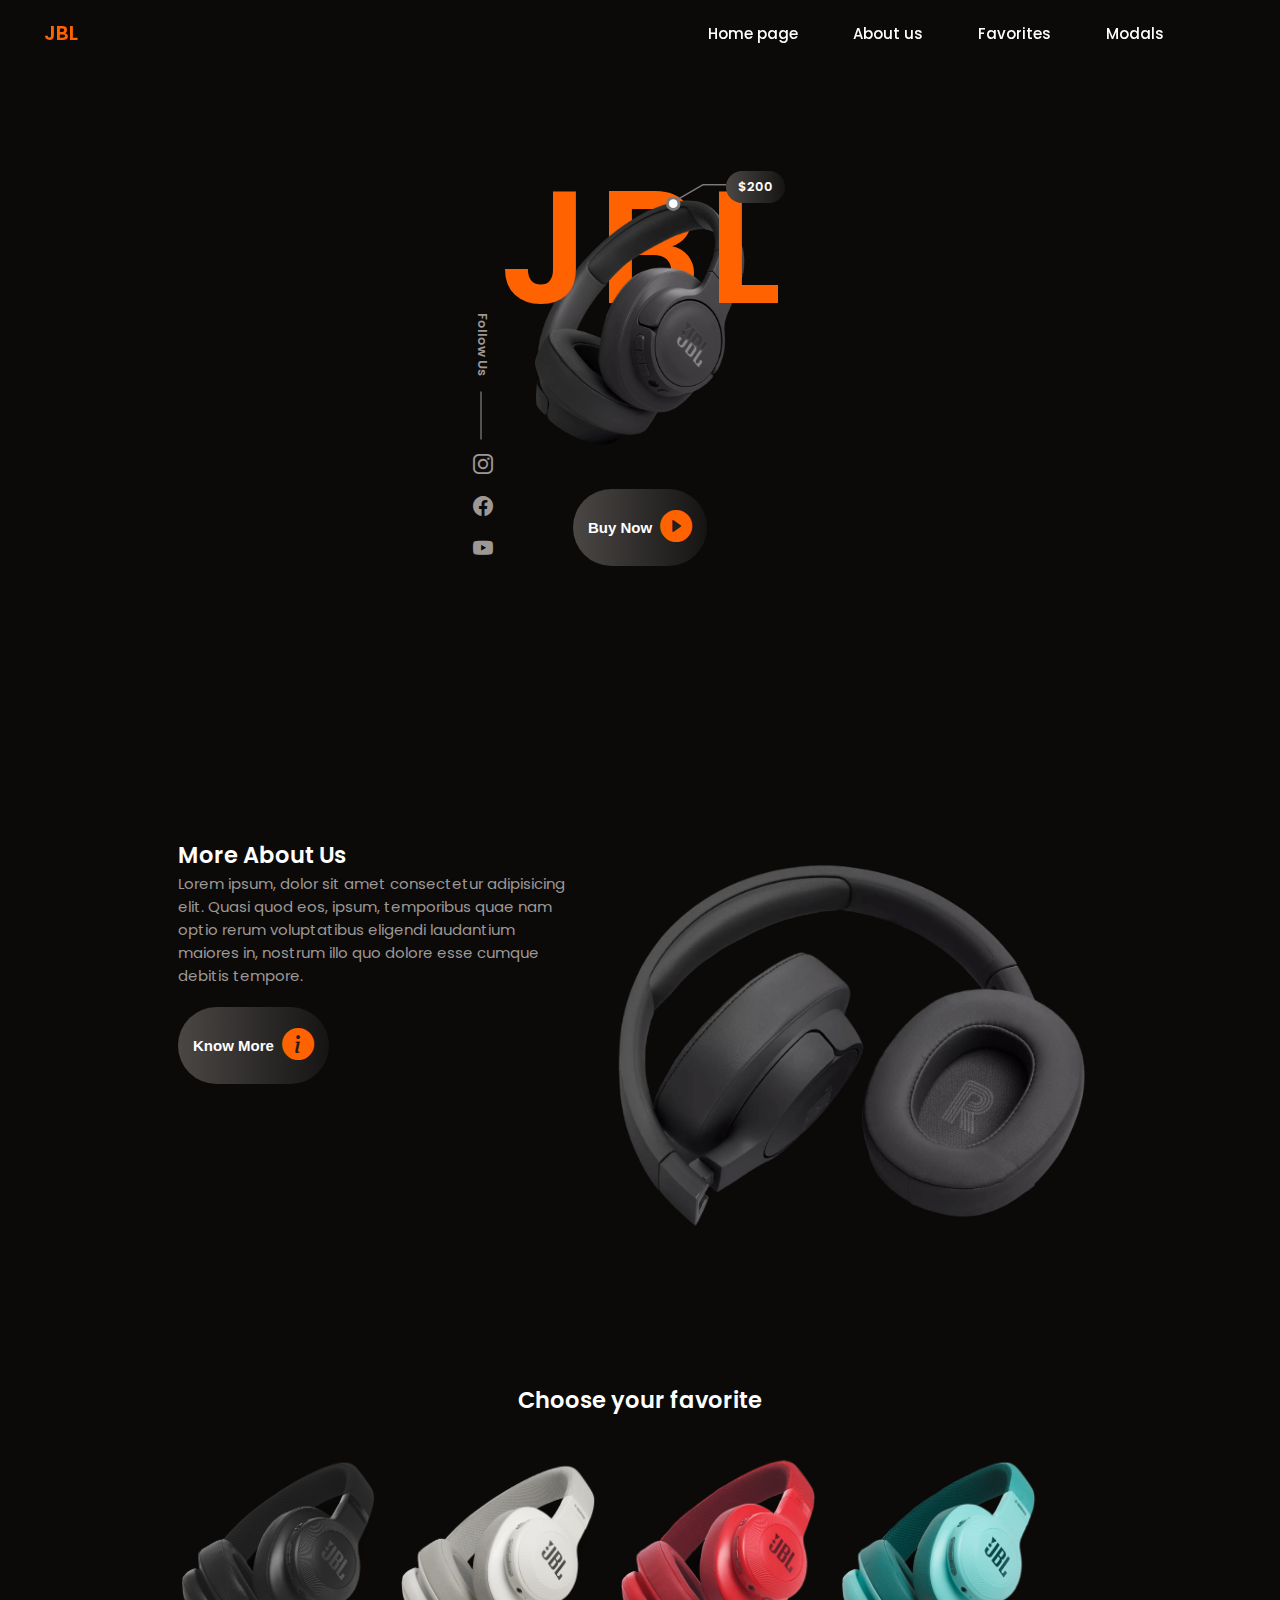
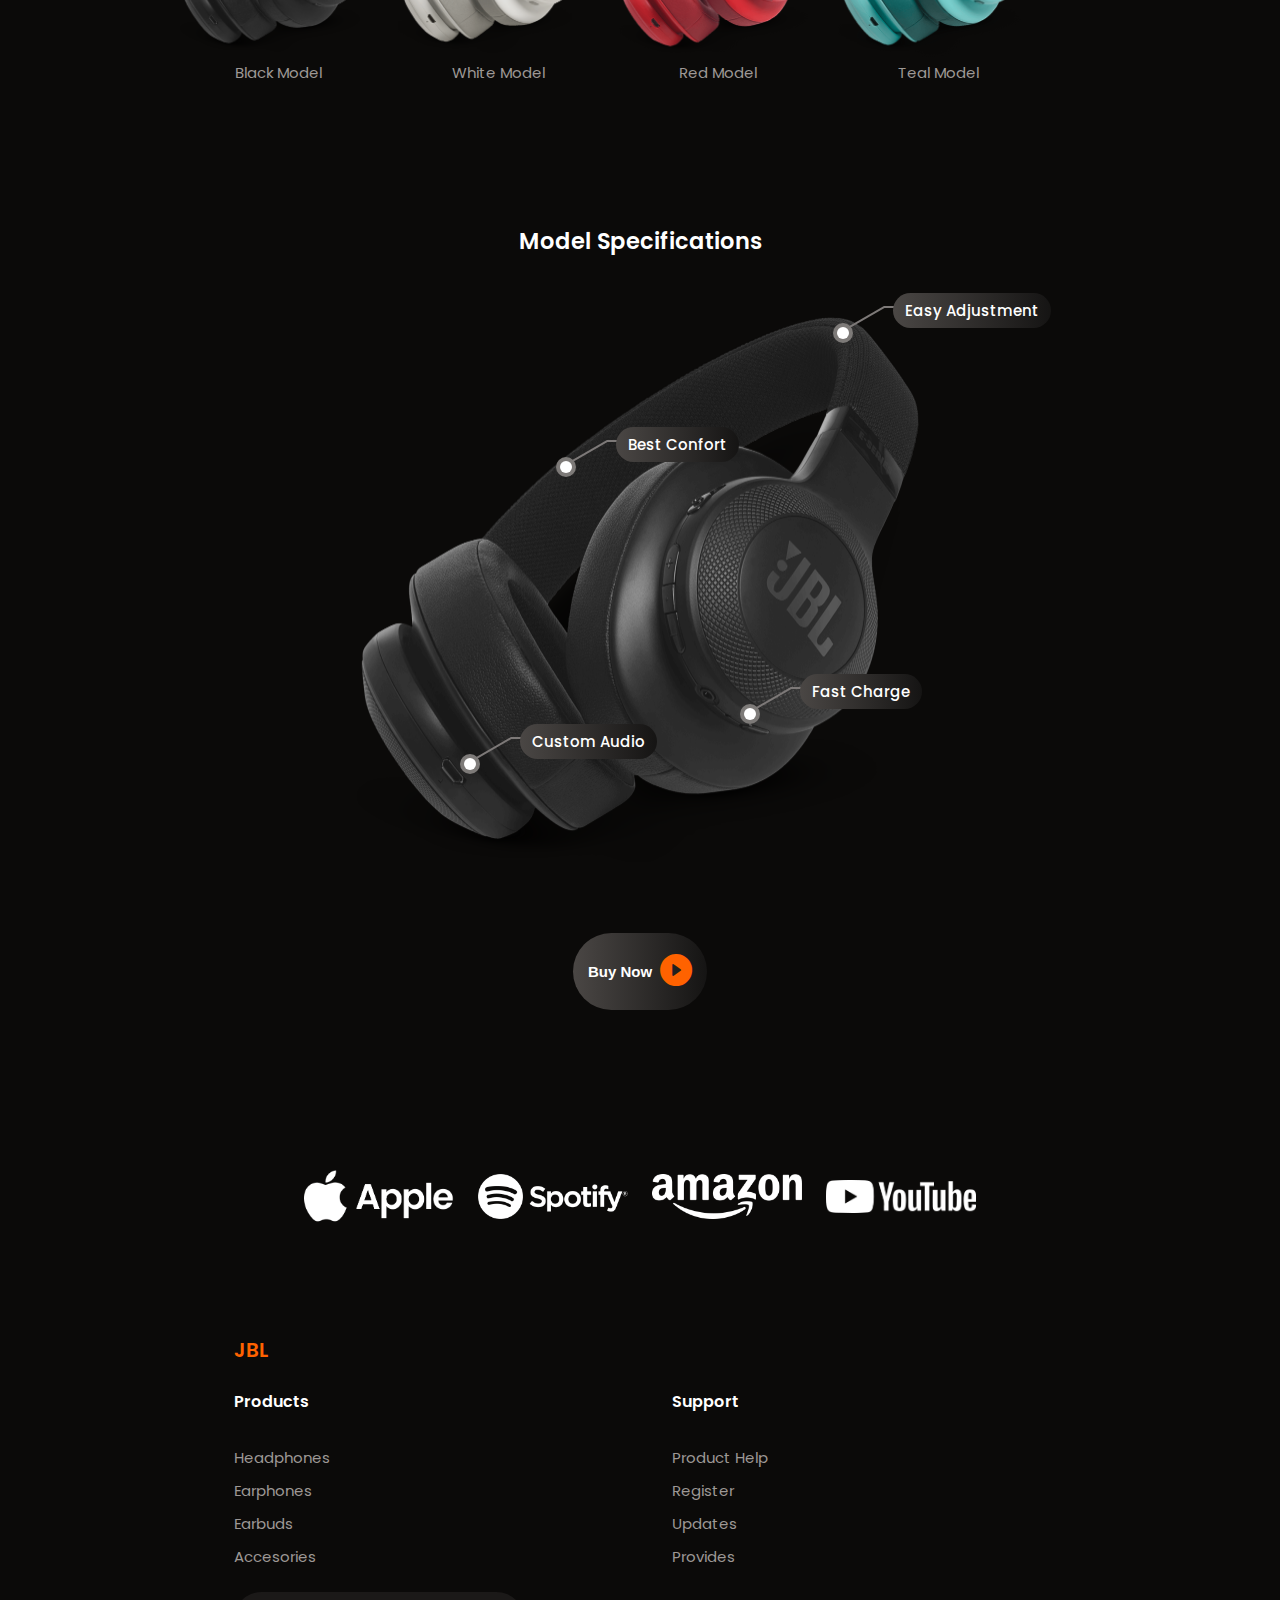
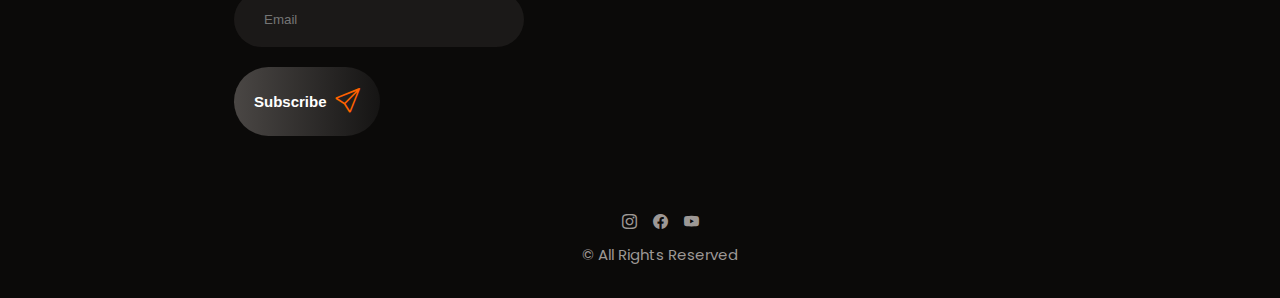
<file: scss_projeler/jbl_clone/index.html>
<!DOCTYPE html>
<html lang="en">
  <head>
    <meta charset="UTF-8" />
    <meta name="viewport" content="width=device-width, initial-scale=1.0" />
    <title>Document</title>
    <!-- * Css Link -->
    <link rel="stylesheet" href="./styles/style.css" />
    <!-- * Bs Icons -->
    <link
      rel="stylesheet"
      href="https://cdn.jsdelivr.net/npm/bootstrap-icons@1.11.3/font/bootstrap-icons.min.css"
    />
  </head>
  <body>
    <!-- * Header -->
    <header class="header">
      <div class="nav container">
        <!-- Logo -->
        <a href="#" class="nav-logo">JBL</a>

        <!-- Nav List -->
        <ul class="nav-list">
          <li><a href="#" class="nav-link"> Home page</a></li>
          <li><a href="#" class="nav-link"> About us</a></li>
          <li><a href="#" class="nav-link"> Favorites</a></li>
          <li><a href="#" class="nav-link"> Modals</a></li>
        </ul>
      </div>
    </header>

    <main>
      <!-- * Home -->

      <section class="home section">
        <div class="home-container container grid">
          <div class="home-content">
            <!-- Image -->
            <img src="./images/home-img.png" class="home-img" alt="" />
            <!-- Title -->
            <h1 class="home-title">
              <span>J</span>
              <span>B</span>
              <span>L</span>
            </h1>
            <!-- Tooltip -->
            <div class="home-tooltip">
              <img src="./images/tooltip-right.svg" alt="" />
              <span class="home-tooltip-text">$200</span>
            </div>
            <!-- Buy Now Button -->
            <div class="button-container">
              <button class="home-button button">
                Buy Now <i class="bi bi-play-circle-fill"></i>
              </button>
            </div>

            <!-- Social -->
            <div class="home-social">
              <!-- Text -->
              <span class="home-social-text">Follow Us</span>
              <div class="home-social-links">
                <a href="#" class="home-social-link">
                  <i class="bi bi-instagram"></i>
                </a>
                <a href="#" class="home-social-link">
                  <i class="bi bi-facebook"></i>
                </a>
                <a href="#" class="home-social-link">
                  <i class="bi bi-youtube"></i>
                </a>
              </div>
            </div>
          </div>
        </div>
      </section>

      <!--  * About  -->
      <section class="section about">
        <div class="about-container container grid">
          <!-- Data -->
          <div class="about-data">
            <div>
              <h2>More About Us</h2>
              <p>
                Lorem ipsum, dolor sit amet consectetur adipisicing elit. Quasi
                quod eos, ipsum, temporibus quae nam optio rerum voluptatibus
                eligendi laudantium maiores in, nostrum illo quo dolore esse
                cumque debitis tempore.
              </p>
            </div>
            <div>
              <button class="button">
                Know More
                <i class="bi bi-info-circle-fill"></i>
              </button>
            </div>
          </div>
          <!-- Image -->
          <img src="./images/about-img.png" alt="" />
        </div>
      </section>

      <!-- * Favorites -->
      <div class="favorites">
        <!-- Title -->
        <h2 class="section-title">Choose your favorite</h2>

        <!-- Container -->
        <div class="favorite-container">
          <!-- Card -->
          <div class="favorite-card">
            <figure>
              <img src="./images/favorite-1.png" alt="fav-1" />
              <span>Black Model</span>
            </figure>
          </div>
          <!-- Card -->
          <div class="favorite-card">
            <figure>
              <img src="./images/favorite-2.png" alt="fav-1" />
              <span>White Model</span>
            </figure>
          </div>
          <!-- Card -->
          <div class="favorite-card">
            <figure>
              <img src="./images/favorite-3.png" alt="fav-1" />
              <span>Red Model</span>
            </figure>
          </div>
          <!-- Card -->
          <div class="favorite-card">
            <figure>
              <img src="./images/favorite-4.png" alt="fav-1" />
              <span>Teal Model</span>
            </figure>
          </div>
        </div>
      </div>

      <!-- * Model -->
      <section class="model section">
        <!-- Title -->
        <h2 class="section-title">Model Specifications</h2>

        <!-- Container -->
        <div class="model-container container grid">
          <!-- Content -->
          <div class="model-content">
            <img
              src="./images/model-img.png"
              class="model-img"
              alt="jbl-image"
            />
            <!-- Tooltip-1 -->
            <div class="model-tooltip model-tooltip-1">
              <img src="./images/tooltip-right.svg" alt="tooltip" />
              <span class="model-tooltip-text">Best Confort</span>
            </div>
            <!-- Tooltip-2 -->
            <div class="model-tooltip model-tooltip-2">
              <img src="./images/tooltip-right.svg" alt="tooltip" />
              <span class="model-tooltip-text">Easy Adjustment</span>
            </div>
            <!-- Tooltip-3 -->
            <div class="model-tooltip model-tooltip-3">
              <img src="./images/tooltip-right.svg" alt="tooltip" />
              <span class="model-tooltip-text">Fast Charge</span>
            </div>
            <!-- Tooltip-4 -->
            <div class="model-tooltip model-tooltip-4">
              <img src="./images/tooltip-right.svg" alt="tooltip" />
              <span class="model-tooltip-text">Custom Audio</span>
            </div>
          </div>
          <div class="button-container">
            <button class="button">
              Buy Now <i class="bi bi-play-circle-fill"></i>
            </button>
          </div>
        </div>
      </section>

      <!-- * Sponsor -->
      <section class="sponsor section">
        <div class="container grid sponsor-container">
          <img src="./images/sponsor-1.png" alt="sponsor-img" />
          <img src="./images/sponsor-2.png" alt="sponsor-img" />
          <img src="./images/sponsor-3.png" alt="sponsor-img" />
          <img src="./images/sponsor-4.png" alt="sponsor-img" />
        </div>
      </section>

      <!-- * Footer -->
      <footer class="footer">
        <div class="footer-container container grid">
          <a href="#" class="footer-logo">JBL</a>

          <!-- Top -->
          <div class="footer-data-grid grid">
            <!-- Products -->
            <div>
              <h3 class="footer-title">Products</h3>
              <ul class="footer-links">
                <li><a href="#" class="footer-link"> Headphones</a></li>
                <li><a href="#" class="footer-link">Earphones</a></li>
                <li><a href="#" class="footer-link">Earbuds</a></li>
                <li><a href="#" class="footer-link">Accesories</a></li>
              </ul>
            </div>
            <!-- Support -->
            <div>
              <h3 class="footer-title">Support</h3>

              <ul class="footer-links">
                <li><a href="#" class="footer-link"> Product Help</a></li>
                <li><a href="#" class="footer-link">Register</a></li>
                <li><a href="#" class="footer-link">Updates</a></li>
                <li><a href="#" class="footer-link">Provides</a></li>
              </ul>
            </div>
            <!-- Form -->
            <div class="footer-form">
              <input type="email" placeholder="Email" />
              <div>
                <button class="button">
                  Subscribe <i class="bi bi-send"></i>
                </button>
              </div>
            </div>
          </div>
          <!-- Bottom -->
          <div class="footer-social">
            <div>
              <a href="#" class="footer-social-link">
                <i class="bi bi-instagram"></i>
              </a>
              <a href="#" class="footer-social-link">
                <i class="bi bi-facebook"></i>
              </a>
              <a href="#" class="footer-social-link">
                <i class="bi bi-youtube"></i>
              </a>
            </div>
            <p class="footer-copyright">© All Rights Reserved</p>
          </div>
        </div>
      </footer>
    </main>
  </body>
</html>
</file>
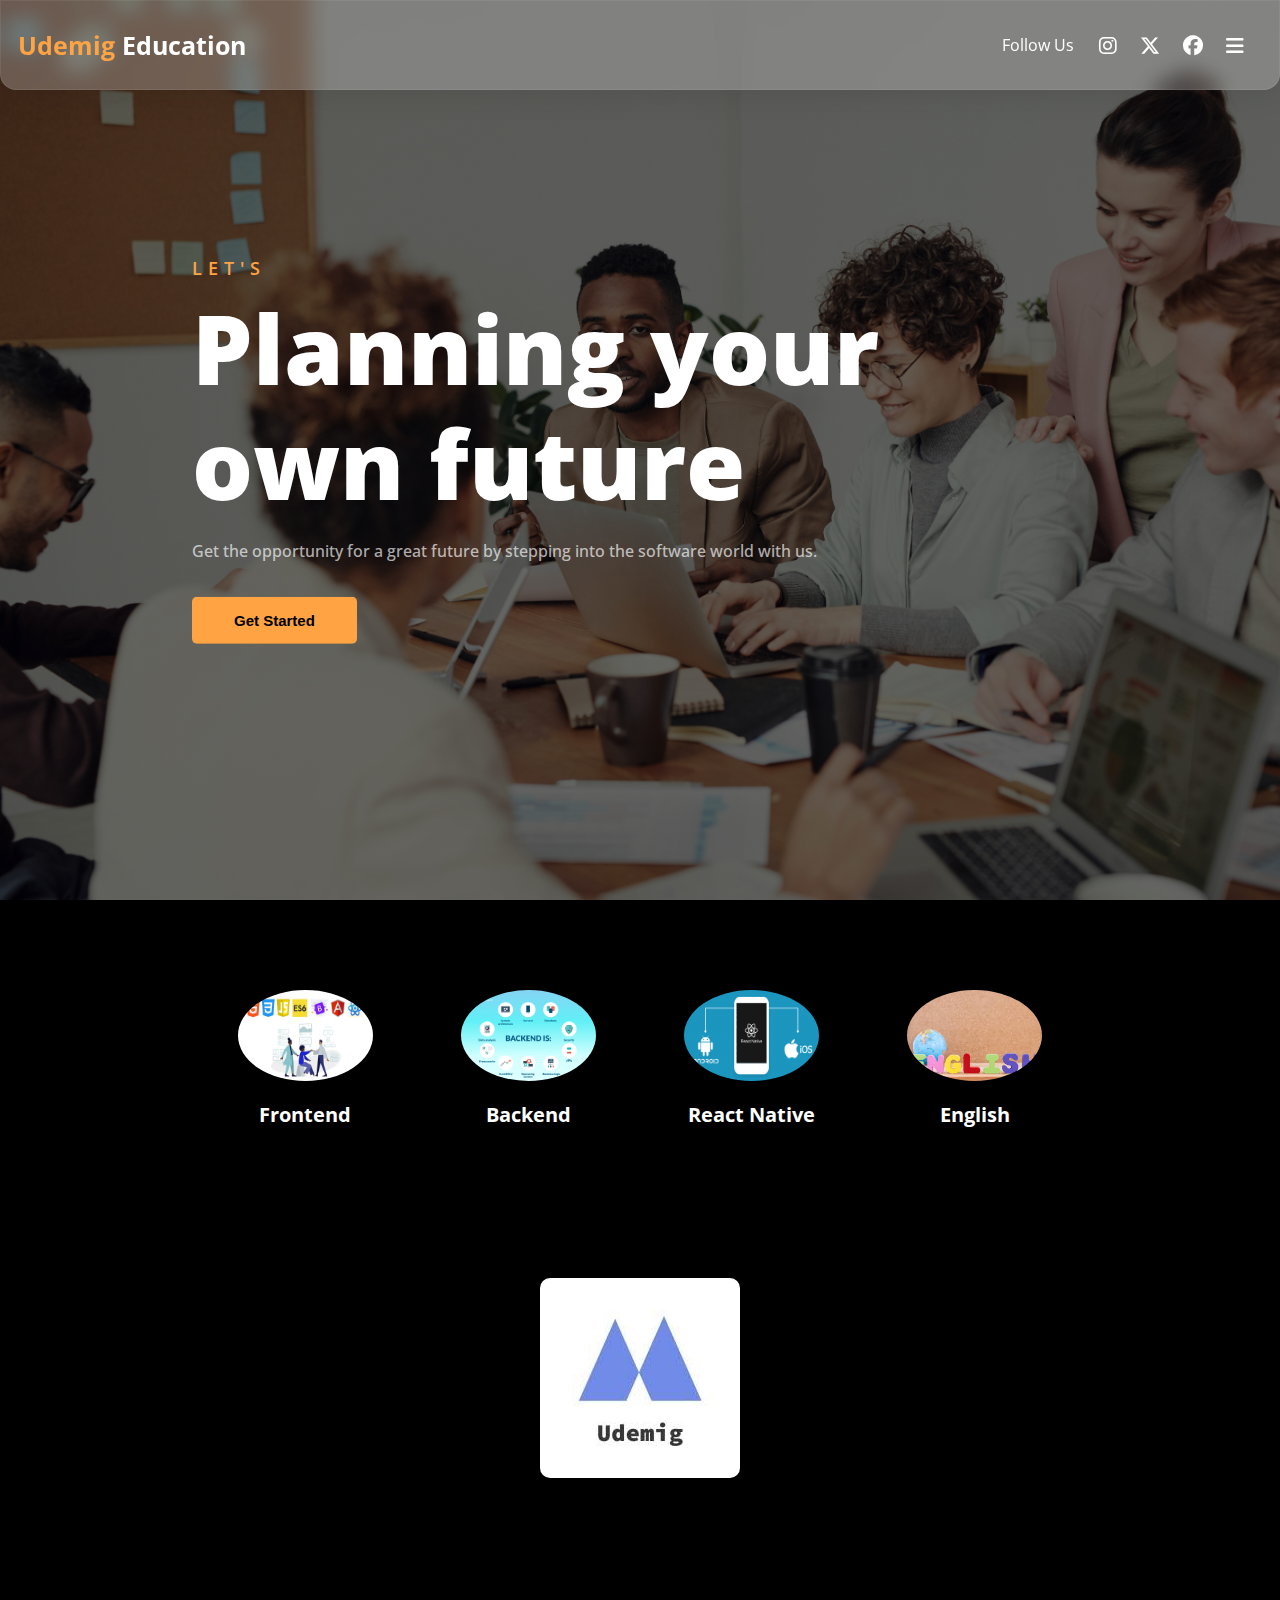
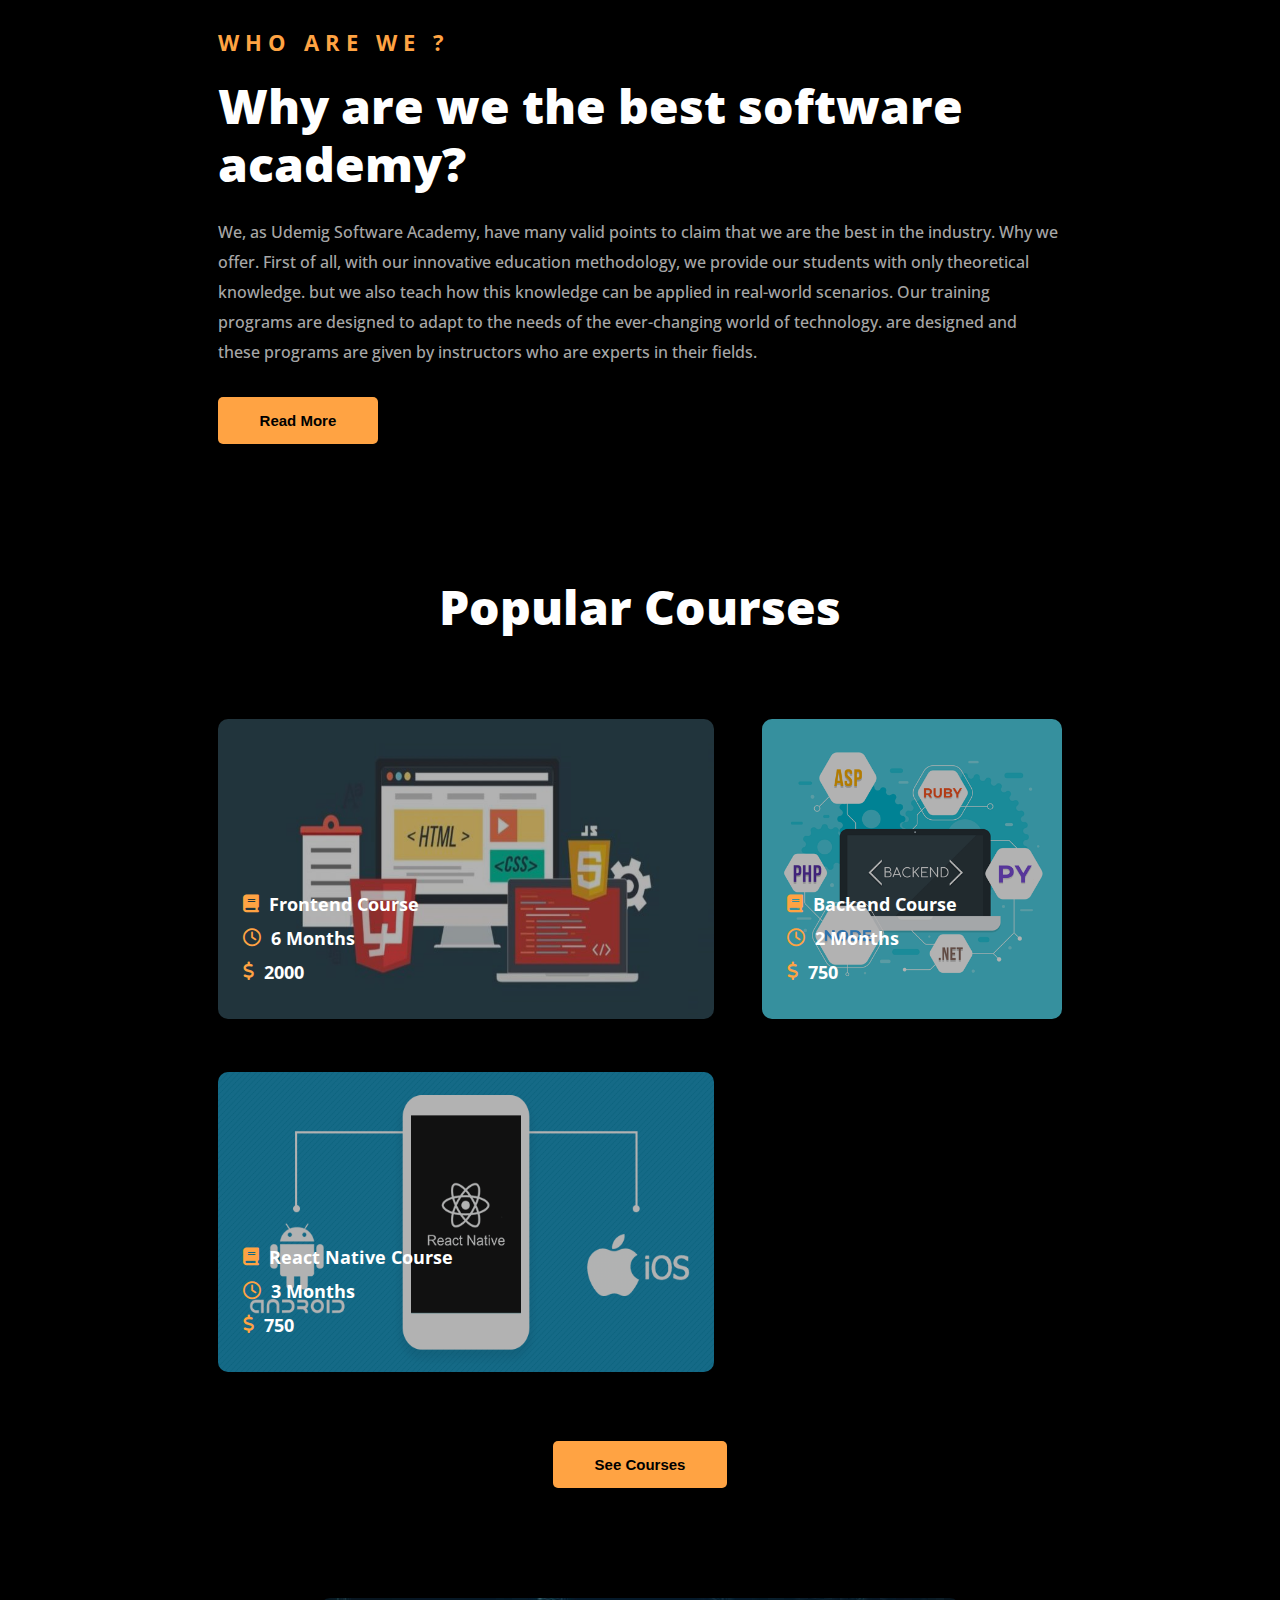
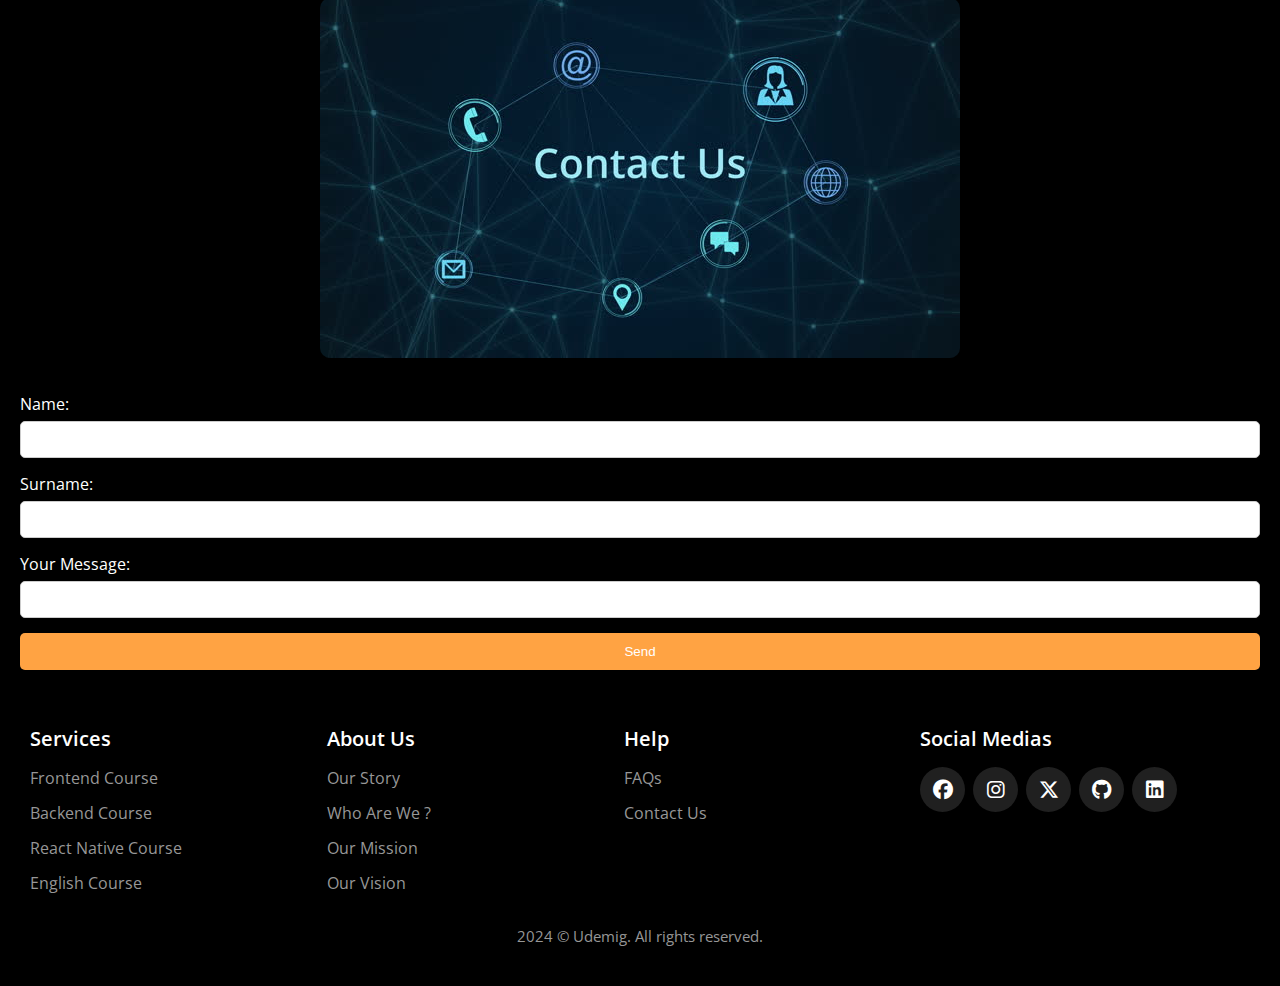
<file: scss_projeler/udemig_educations/index.html>
<!DOCTYPE html>
<html lang="en">
  <head>
    <meta charset="UTF-8" />
    <meta name="viewport" content="width=device-width, initial-scale=1.0" />
    <title>Document</title>
    <!-- * Css Link -->
    <link rel="stylesheet" href="./styles/style.css" />
    <!-- * Font Awesome Link -->
    <link
      rel="stylesheet"
      href="https://cdnjs.cloudflare.com/ajax/libs/font-awesome/6.7.2/css/all.min.css"
      integrity="sha512-Evv84Mr4kqVGRNSgIGL/F/aIDqQb7xQ2vcrdIwxfjThSH8CSR7PBEakCr51Ck+w+/U6swU2Im1vVX0SVk9ABhg=="
      crossorigin="anonymous"
      referrerpolicy="no-referrer"
    />
  </head>
  <body>
    <!-- * Header -->
    <header>
      <!-- Logo -->
      <a href="#" class="logo">
        <span>Udemig</span>
        Education
      </a>
      <!-- Navbar -->
      <nav>
        <ul class="navbar">
          <li><a href="#">Home</a></li>
          <li><a href="#">Information</a></li>
          <li><a href="#">About Us</a></li>
          <li><a href="#">Courses</a></li>
          <li><a href="#">Contact</a></li>
        </ul>
      </nav>
      <!-- Right Area -->
      <div class="header-right">
        <a href="#">Follow Us</a>
        <a href="#"><i class="fa-brands fa-instagram"></i></a>
        <a href="#"><i class="fa-brands fa-x-twitter"></i></a>
        <a href="#"><i class="fa-brands fa-facebook"></i></a>
        <a id="menu-btn"><i class="fa-solid fa-bars"></i></a>
      </div>
    </header>

    <!-- * Home  -->
    <section id="home">
      <div class="home-text">
        <h5>Let's</h5>
        <h1>Planning your own future</h1>
        <p>
          Get the opportunity for a great future by stepping into the software
          world with us.
        </p>
        <button class="btn">Get Started</button>
      </div>
    </section>

    <!-- * Educations -->
    <section id="educations">
      <!-- Content -->
      <div class="educations-content">
        <!-- Card -->
        <div class="education-card">
          <div class="education-card-image">
            <img src="./images/frontend-img.png" alt="cart-image" />
          </div>
          <h4>Frontend</h4>
        </div>
        <!-- Card -->
        <div class="education-card">
          <div class="education-card-image">
            <img src="./images/backend-course.png" alt="cart-image" />
          </div>
          <h4>Backend</h4>
        </div>
        <!-- Card -->
        <div class="education-card">
          <div class="education-card-image">
            <img src="./images/native-img.png" alt="cart-image" />
          </div>
          <h4>React Native</h4>
        </div>
        <!-- Card -->
        <div class="education-card">
          <!-- Image -->
          <div class="education-card-image">
            <img src="./images/english-img.jpeg" alt="cart-image" />
          </div>
          <!-- Text -->
          <h4>English</h4>
        </div>
      </div>
    </section>

    <!-- * About Us -->
    <section id="about-us">
      <!-- Image -->
      <div class="about-us-image">
        <img src="./images/udemig-logo.jpeg" alt="logo" />
      </div>

      <!-- Text -->
      <div class="about-us-text">
        <h5>Who are we ?</h5>
        <h2>Why are we the best software academy?</h2>
        <p>
          We, as Udemig Software Academy, have many valid points to claim that
          we are the best in the industry. Why we offer. First of all, with our
          innovative education methodology, we provide our students with only
          theoretical knowledge. but we also teach how this knowledge can be
          applied in real-world scenarios. Our training programs are designed to
          adapt to the needs of the ever-changing world of technology. are
          designed and these programs are given by instructors who are experts
          in their fields.
        </p>
        <button class="btn">Read More</button>
      </div>
    </section>

    <!-- * Top Educations -->
    <section id="top-educations">
      <!-- Title -->

      <h2 class="center-text">Popular Courses</h2>

      <!-- * Content -->
      <div class="top-educations-content">
        <!-- Box -->
        <div class="box">
          <img src="./images/frontend-course-img.jpeg" alt="box-image" />
          <div class="box-bottom">
            <h3><i class="fa-solid fa-book"></i> Frontend Course</h3>
            <h3><i class="fa-regular fa-clock"></i> 6 Months</h3>
            <h3><i class="fa-solid fa-dollar-sign"></i>2000</h3>
          </div>
        </div>
        <!-- Box -->
        <div class="box">
          <img src="./images/backend-img.png" alt="box-image" />
          <div class="box-bottom">
            <h3><i class="fa-solid fa-book"></i> Backend Course</h3>
            <h3><i class="fa-regular fa-clock"></i> 2 Months</h3>
            <h3><i class="fa-solid fa-dollar-sign"></i>750</h3>
          </div>
        </div>
        <!-- Box -->
        <div class="box">
          <img src="./images/native-img.png" alt="box-image" />
          <div class="box-bottom">
            <h3><i class="fa-solid fa-book"></i> React Native Course</h3>
            <h3><i class="fa-regular fa-clock"></i> 3 Months</h3>
            <h3><i class="fa-solid fa-dollar-sign"></i>750</h3>
          </div>
        </div>
      </div>

      <div class="btn-wrapper">
        <button class="btn">See Courses</button>
      </div>
    </section>

    <!-- * Contact Us -->

    <section id="contact-us">
      <!-- Image -->
      <div class="contact-us-image">
        <img src="./images/contact-us.jpeg" alt="contact-us-image" />
      </div>

      <!-- Form -->
      <form class="contact-us-form">
        <label for="name">Name:</label>
        <input type="text" id="name" />
        <label for="surname">Surname:</label>
        <input type="text" id="surname" />
        <label for="message">Your Message:</label>
        <input type="text" id="message" />

        <button>Send</button>
      </form>
    </section>

    <!-- * Footer -->
    <footer>
      <!-- Footer Content -->
      <div class="footer-content">
        <!-- Box -->
        <div class="footer-box">
          <h3>Services</h3>
          <a href="#"> Frontend Course</a>
          <a href="#"> Backend Course</a>
          <a href="#"> React Native Course</a>
          <a href="#"> English Course</a>
        </div>
        <!-- Box -->
        <div class="footer-box">
          <h3>About Us</h3>
          <a href="#"> Our Story</a>
          <a href="#"> Who Are We ?</a>
          <a href="#"> Our Mission</a>
          <a href="#"> Our Vision</a>
        </div>
        <!-- Box -->
        <div class="footer-box">
          <h3>Help</h3>
          <a href="#"> FAQs</a>
          <a href="#"> Contact Us</a>
        </div>
        <!-- Box -->
        <div class="footer-box">
          <h3>Social Medias</h3>
          <!-- Social  -->
          <div class="social">
            <a href="#"><i class="fa-brands fa-facebook"></i></a>
            <a href="#"><i class="fa-brands fa-instagram"></i></a>
            <a href="#"><i class="fa-brands fa-x-twitter"></i></a>
            <a href="#"><i class="fa-brands fa-github"></i></a>
            <a href="#"><i class="fa-brands fa-linkedin"></i></a>
          </div>
        </div>
      </div>
      <!-- Copyright -->
      <div class="copyright">
        <p>2024 &copy; Udemig. All rights reserved.</p>
      </div>
    </footer>

    <!-- * Js Bağlantı -->
    <script src="./js/main.js"></script>
  </body>
</html>
</file>
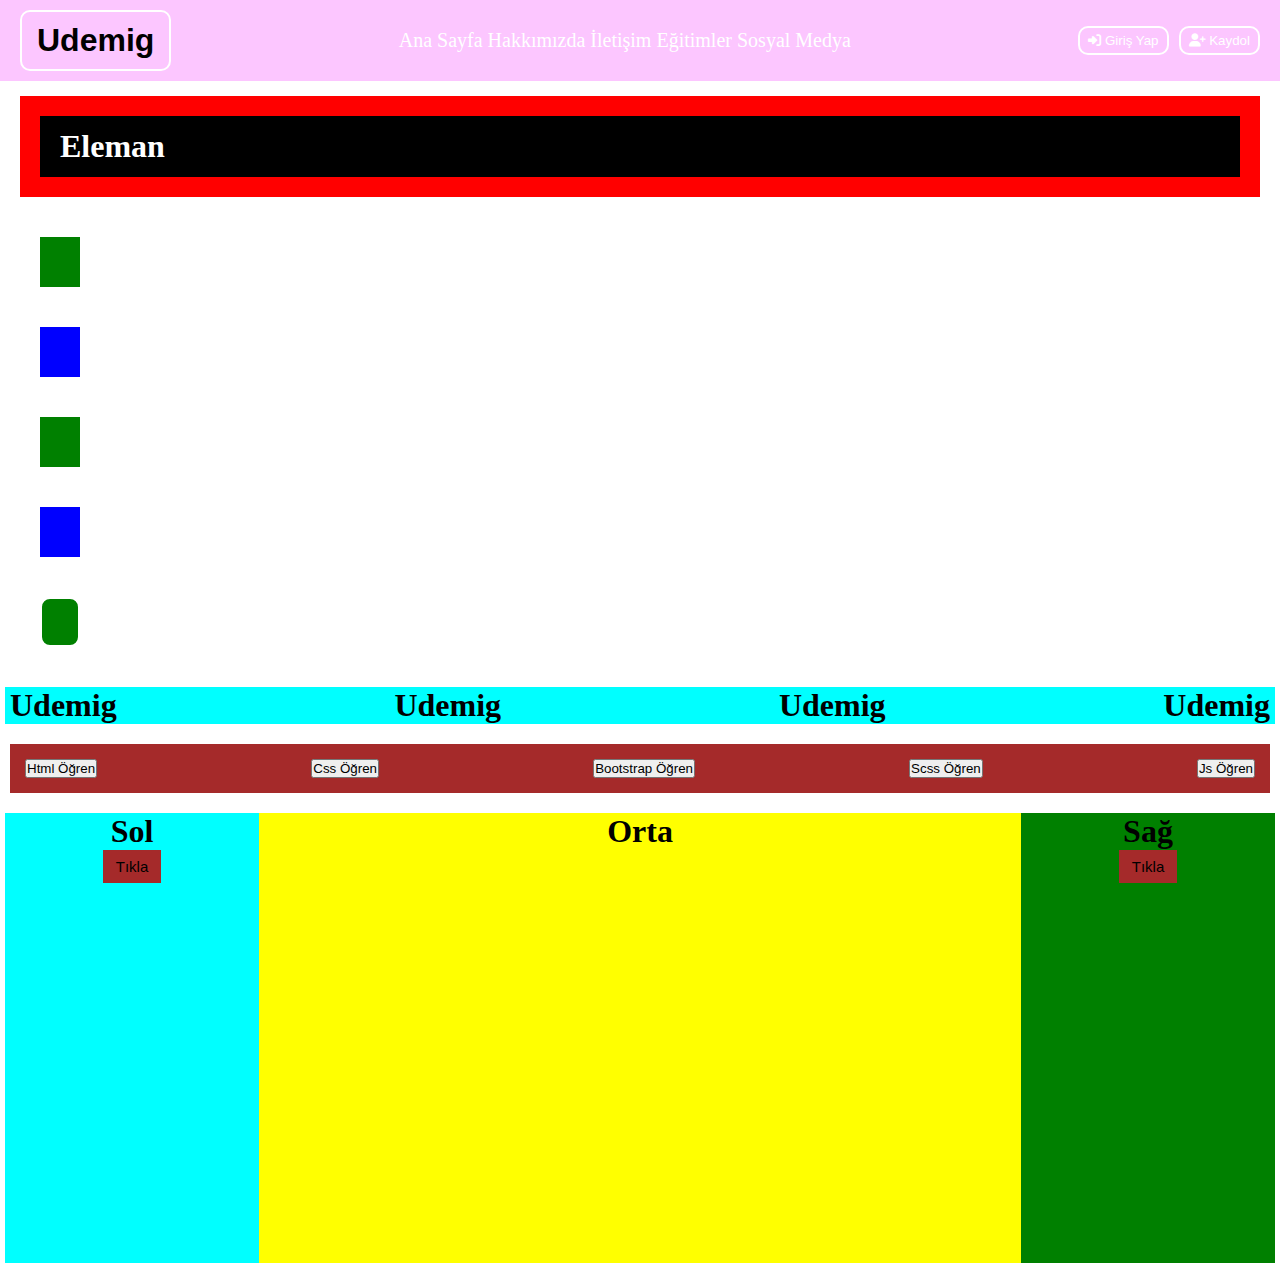
<file: scss_temeller/scss/index.html>
<!DOCTYPE html>
<html lang="en">
  <head>
    <meta charset="UTF-8" />
    <meta name="viewport" content="width=device-width, initial-scale=1.0" />
    <title>Scss</title>
    <!-- * Css Link -->
    <link rel="stylesheet" href="./style/style.css" />
    <!-- * Font Awesome Link -->
    <link
      rel="stylesheet"
      href="https://cdnjs.cloudflare.com/ajax/libs/font-awesome/6.7.2/css/all.min.css"
      integrity="sha512-Evv84Mr4kqVGRNSgIGL/F/aIDqQb7xQ2vcrdIwxfjThSH8CSR7PBEakCr51Ck+w+/U6swU2Im1vVX0SVk9ABhg=="
      crossorigin="anonymous"
      referrerpolicy="no-referrer"
    />
  </head>
  <body>
    <!-- * Scss css'in sahip olduğu tüm özellikler üzerine css'in sahip olmadığı özellikleri kullanmamızı sağlayan bir bir stillendirme dilidir.


    Tarayıcıların scss okuma kapasitesi yoktur.Bundan dolayı `Live Sass Complier` adlı bir vscode eklentisi indirip scss dosyalarında yazmış olduğumuz kodları css çevirtiriz.Bu sayede scss ile daha kolay stillendirme yaparız
     

    
    * Scss'in Faydaları:

    1-) Variables

    2-) Nesting Yazım

    3-) Extend Yapısı

    4-) Modüler Scss Dosyaları

    5-) Mixins


    -->

    <!-- * Scss Nesting Example -->

    <header>
      <!-- Logo -->
      <div class="logo">
        <h1>Udemig</h1>
      </div>

      <!-- Nav -->
      <nav>
        <ul>
          <li>
            <a href="#">Ana Sayfa</a>
          </li>
          <li>
            <a href="#">Hakkımızda</a>
          </li>
          <li>
            <a href="#">İletişim</a>
          </li>
          <li>
            <a href="#">Eğitimler</a>
          </li>
          <li>
            <a href="#">Sosyal Medya</a>
          </li>
        </ul>
      </nav>

      <!-- Buttons -->
      <div class="buttons">
        <button>
          <i class="fa-solid fa-right-to-bracket"></i> <span>Giriş Yap</span>
        </button>
        <button>
          <i class="fa-solid fa-user-plus"></i> <span> Kaydol </span>
        </button>
      </div>
    </header>

    <div class="boxs">
      <div class="boxs-">
        <div class="boxs-container-eleman">
          <h1>Eleman</h1>
        </div>
      </div>
    </div>

    <!-- * Scss Variables Example -->
    <div class="box bx-1"></div>
    <div class="box bx-2"></div>
    <div class="box bx-1"></div>
    <div class="box bx-2"></div>
    <div class="box bx-3"></div>

    <!-- * Scss Extend Example -->

    <div class="heading-container">
      <h1>Udemig</h1>
      <h1>Udemig</h1>
      <h1>Udemig</h1>
      <h1>Udemig</h1>
    </div>
    <div class="buttons-container">
      <button>Html Öğren</button>
      <button>Css Öğren</button>
      <button>Bootstrap Öğren</button>
      <button>Scss Öğren</button>
      <button>Js Öğren</button>
    </div>

    <!-- * Scss Modules Example -->

    <div class="main">
      <div class="left">
        <h1>Sol</h1>
        <button class="example-btn">Tıkla</button>
      </div>
      <div class="center">
        <h1>Orta</h1>
      </div>
      <div class="right">
        <h1>Sağ</h1>
        <button class="example-btn">Tıkla</button>
      </div>
    </div>
  </body>
</html>
</file>
<file: scss_projeler/jbl_clone/styles/style.css>
@import url("https://fonts.googleapis.com/css2?family=Poppins:ital,wght@0,100;0,200;0,300;0,400;0,500;0,600;0,700;0,800;0,900;1,100;1,200;1,300;1,400;1,500;1,600;1,700;1,800;1,900&display=swap");
* {
  margin: 0;
  padding: 0;
  box-sizing: border-box;
  list-style: none;
  text-decoration: none;
  border: none;
  outline: none;
}

/* z-index */
@media (max-width: 850px) {
  .nav-list li {
    display: none;
  }
}
@media (min-width: 768px) {
  .home-img {
    width: 320px;
  }
  .home-title {
    font-size: 256px;
    top: -64px;
  }
  .home-social {
    top: 0;
    bottom: 0;
    align-content: center;
    left: -220px;
  }
  .home-social-links {
    margin-left: 2px;
  }
  .favorites .favorite-container {
    display: flex;
    align-items: center;
    gap: 20px;
  }
}
@media (min-width: 1150px) {
  .home-img {
    width: 500px;
  }
  .home-title {
    font-size: 25rem;
    top: -8px;
    -moz-column-gap: 16px;
         column-gap: 16px;
  }
  .home-tooltip img {
    width: initial;
  }
  .home-tooltip-text {
    transform: translate(82px, -52px);
    font-size: 0.938rem;
  }
  .home-social-links {
    row-gap: 16px;
  }
  .home-social-link {
    font-size: 24px;
  }
  .about-container {
    grid-template-columns: 400px 500px;
  }
  .about img {
    width: 500px !important;
  }
  .about-data {
    text-align: initial !important;
  }
  .model-img {
    width: 600px !important;
  }
  .model .model-tooltip-text {
    font-size: 0.938rem !important;
  }
  .model .model-tooltip-1 {
    left: 13.5rem !important;
    top: 150px !important;
  }
  .model .model-tooltip-3 {
    left: 400px !important;
    bottom: 150px !important;
  }
  .model .model-tooltip-4 {
    left: 120px !important;
    bottom: 100px !important;
  }
  .sponsor-container {
    grid-template-columns: repeat(4, max-content) !important;
  }
}
header {
  width: 100%;
  position: fixed;
  top: 0;
  z-index: 10;
  background-color: transparent;
  padding: 5px 20px;
}
header .nav {
  display: flex;
  align-items: center;
  justify-content: space-between;
  height: 3.5rem;
}
header .nav-logo {
  color: hsl(23, 100%, 50%);
  font-size: 1.25rem;
  font-weight: 600;
}
header .nav-list {
  display: flex;
  -moz-column-gap: 55px;
       column-gap: 55px;
}
header .nav-link {
  color: hsl(0, 0%, 100%);
  font-weight: 500;
  transition: all 0.4s;
}
header .nav-link:hover {
  color: hsl(23, 100%, 50%);
}

.home-container {
  display: flex;
  padding: 112px 16px;
  position: relative;
  row-gap: 40px;
}
.home-content {
  position: relative;
  display: grid;
  justify-self: center;
}
.home-img {
  width: 220px;
}
.home-title {
  font-size: 10rem;
  color: hsl(23, 100%, 50%);
  position: absolute;
  display: flex;
  -moz-column-gap: 7px;
       column-gap: 7px;
  top: -65px;
  justify-self: center;
}
.home-title span:nth-child(2) {
  z-index: -1;
}
.home-tooltip {
  position: absolute;
  top: -8px;
  right: 24px;
}
.home-tooltip img {
  width: 60px;
}
.home-tooltip-text {
  position: absolute;
  background: linear-gradient(90deg, hsl(23, 4%, 28%) 0%, hsl(23, 4%, 8%) 100%);
  color: hsl(0, 0%, 100%);
  padding: 6px 12px;
  border-radius: 64px;
  transform: translate(60px, -40px);
  font-weight: 600;
  font-size: 0.813rem;
}
.home-social {
  display: grid;
  place-items: center;
  row-gap: 96px;
  position: absolute;
  top: 140px;
  left: -80px;
}
.home-social-text {
  rotate: 90deg;
  position: relative;
  font-size: 0.813rem;
  font-weight: 600;
}
.home-social-text::after {
  content: "";
  background-color: hsl(23, 4%, 60%);
  width: 48px;
  height: 1px;
  position: absolute;
  top: 0;
  bottom: 0;
  right: -64px;
  margin: auto;
}
.home-social-links {
  display: grid;
  row-gap: 12px;
}
.home-social-link {
  color: hsl(23, 4%, 60%);
  font-size: 20px;
  transition: all 0.4s;
}
.home-social-link:hover {
  color: hsl(23, 100%, 50%);
}

.about-data {
  text-align: center;
  display: flex;
  flex-direction: column;
  gap: 20px;
}
.about img {
  width: 280px;
  justify-self: center;
}

.favorites {
  padding: 10px 40px;
}
.favorites .favorite-card {
  margin-top: 30px;
  display: flex;
  justify-content: center;
  text-align: center;
  gap: 30px;
}
.favorites .favorite-card img {
  width: 200px;
  cursor: pointer;
  transition: all 0.3s;
}
.favorites .favorite-card img:hover {
  scale: 1.2;
}
.favorites .favorite-card span {
  cursor: pointer;
  transition: all 0.3s;
}
.favorites .favorite-card span:hover {
  color: hsl(23, 100%, 50%);
}

.model-container {
  padding-top: 32px;
}
.model-content {
  position: relative;
  justify-self: center;
}
.model-img {
  width: 280px;
}
.model-tooltip {
  position: absolute;
}
.model-tooltip-text {
  background: linear-gradient(90deg, hsl(23, 4%, 28%) 0%, hsl(23, 4%, 8%) 100%);
  padding: 6px 12px;
  border-radius: 64px;
  color: white;
  font-size: 0.813rem;
  font-weight: 500;
  position: absolute;
  white-space: nowrap;
  transform: translate(60px, -50px);
}
.model-tooltip-1 {
  top: 88px;
  left: 80px;
}
.model-tooltip-2 {
  top: 16px;
  right: 24px;
}
.model-tooltip-3 {
  bottom: 28px;
  left: 50px;
}
.model-tooltip-4 {
  bottom: 100px;
  left: 20px;
}

.sponsor-container {
  grid-template-columns: repeat(2, max-content);
  justify-content: center;
  align-items: center;
}
.sponsor img {
  width: 150px;
  transition: all 0.5s;
  cursor: pointer;
}
.sponsor img:hover {
  scale: 1.1;
}

.footer {
  padding: 32px;
  margin-left: 40px;
}
.footer-logo {
  color: hsl(23, 100%, 50%);
  font-size: 1.25rem;
  font-weight: 600;
}
.footer-data-grid {
  grid-template-columns: repeat(2, 1fr);
  row-gap: 50px;
}
.footer-title {
  font-size: 1rem;
  margin-bottom: 32px;
}
.footer-links {
  display: flex;
  flex-direction: column;
  gap: 10px;
}
.footer-link {
  color: hsl(23, 4%, 60%);
  transition: all 0.5s;
}
.footer-link:hover {
  color: hsl(23, 100%, 50%);
}
.footer-form {
  display: flex;
  flex-direction: column;
  gap: 20px;
}
.footer-form input {
  padding: 20px 30px;
  width: 70%;
  border-radius: 64px;
  background-color: hsl(23, 4%, 10%);
  color: hsl(23, 4%, 60%);
}
.footer-form button {
  padding: 20px;
}
.footer-form button i {
  font-size: 25px;
}
.footer-social {
  display: flex;
  flex-direction: column;
  justify-content: center;
  align-items: center;
  margin-top: 50px;
}
.footer-social div {
  display: flex;
  gap: 16px;
  margin-bottom: 10px;
}
.footer-social div a {
  color: hsl(23, 4%, 60%);
}
.footer-social div a:hover {
  color: hsl(23, 100%, 50%);
}

body {
  background-color: hsl(23, 12%, 4%);
  color: hsl(23, 4%, 60%);
  font-size: 0.938rem;
  display: flex;
  align-items: center;
  justify-content: center;
  font-family: "Poppins", sans-serif;
}

h1,
h2,
h3,
h4 {
  color: hsl(0, 0%, 100%);
  font-weight: 600;
}

.container {
  max-width: 1120px;
  margin-inline: 24px;
}

.section {
  padding: 80px 16px;
}

img {
  display: block;
  max-width: 100%;
  height: auto;
}

.button-container {
  display: grid;
  place-items: center;
  margin-top: 35px;
}

.button {
  background: linear-gradient(90deg, hsl(23, 4%, 28%) 0%, hsl(23, 4%, 8%) 100%);
  border: none;
  outline: none;
  color: hsl(0, 0%, 100%);
  padding: 20px 15px;
  border-radius: 64px;
  display: inline-flex;
  align-items: center;
  -moz-column-gap: 8px;
       column-gap: 8px;
  font-size: 15px;
  font-weight: 600;
  cursor: pointer;
}
.button i {
  color: hsl(23, 100%, 50%);
  font-size: 32px;
}
.button:hover {
  box-shadow: 0 12px 32px #271208;
}

.grid {
  display: grid;
  gap: 1.5rem;
}

.section-title {
  text-align: center;
  margin-top: 50px;
}/*# sourceMappingURL=style.css.map */
</file>
<file: scss_projeler/udemig_educations/styles/style.css>
@import url("https://fonts.googleapis.com/css2?family=Open+Sans:ital,wght@0,300..800;1,300..800&display=swap");
.flexBox, header .header-right, header .navbar, header {
  display: flex;
  align-items: center;
  justify-content: space-between;
}

.transition, .btn, footer .footer-content .footer-box a, #contact-us .contact-us-form button, #top-educations .top-educations-content .box img, #educations .educations-content .education-card h4, #educations .educations-content .education-card .education-card-image img, header .header-right a, header .navbar a {
  transition: all 0.5s ease-in-out;
}

header {
  background: rgba(255, 255, 255, 0.24);
  border-radius: 0 0 16px 16px;
  box-shadow: 0 4px 30px rgba(0, 0, 0, 0.1);
  backdrop-filter: blur(10.3px);
  -webkit-backdrop-filter: blur(10.3px);
  border: 1px solid rgba(255, 255, 255, 0.07);
  padding: 27px 17px;
  position: fixed;
  top: 0;
  width: 100%;
  z-index: 1;
}
header .logo {
  font-size: 33px;
  font-weight: 700;
  white-space: nowrap;
}
@media (max-width: 1300px) {
  header .logo {
    font-size: 25px;
  }
}
@media (max-width: 800px) {
  header .logo {
    font-size: 20px;
  }
}
header .logo span {
  color: #ffa343;
}
@media (max-width: 1300px) {
  header .navbar {
    display: none;
  }
}
header .navbar a {
  font-size: 1rem;
  font-weight: 500;
  margin: 15px 22px;
  text-transform: uppercase;
  display: block;
}
@media (max-width: 1300px) {
  header .navbar a {
    font-size: 15px;
  }
}
header .navbar a:hover {
  color: #ffa343;
  scale: 1.2;
}
header .navbar.open {
  position: fixed;
  right: 10px;
  top: 120%;
  display: flex;
  flex-direction: column;
  gap: 10px;
  background: rgba(255, 255, 255, 0.24);
  border-radius: 16px;
  box-shadow: 0 4px 30px rgba(0, 0, 0, 0.1);
  backdrop-filter: blur(10.3px);
  -webkit-backdrop-filter: blur(10.3px);
  border: 1px solid rgba(255, 255, 255, 0.07);
  padding: 20px 0;
  border-radius: 16px;
}
header .header-right a {
  font-size: 20px;
  margin: 0 18px 0 5px;
}
@media (max-width: 800px) {
  header .header-right a {
    display: none;
  }
}
header .header-right a:hover {
  color: #ffa343;
  transform: translateY(-3px);
}
header .header-right a:first-child {
  font-size: 1rem;
  margin-right: 20px;
}
header .header-right #menu-btn {
  display: none;
}
@media (max-width: 1300px) {
  header .header-right #menu-btn {
    display: block;
  }
}

#home {
  background: linear-gradient(to left, rgba(0, 0, 0, 0.6), rgba(0, 0, 0, 0.6)), url("../images/group.jpeg");
  height: 100vh;
  background-size: cover;
  background-position: bottom center;
  position: relative;
}
#home .home-text {
  position: absolute;
  top: 50%;
  left: 50%;
  transform: translate(-50%, -50%);
  width: 70%;
}
#home .home-text h5 {
  font-size: 18px;
  font-weight: 600;
  text-transform: uppercase;
  letter-spacing: 6px;
  color: #ffa343;
  margin-bottom: 10px;
}
#home .home-text h1 {
  font-size: 6rem;
  font-weight: 800;
  line-height: 1.2;
  margin-bottom: 20px;
}
@media (max-width: 800px) {
  #home .home-text h1 {
    font-size: 3rem;
  }
}
#home .home-text p {
  font-size: 1rem;
  font-weight: 500;
  color: rgba(255, 255, 255, 0.6705882353);
  margin-bottom: 35px;
}

#educations .educations-content {
  display: grid;
  grid-template-columns: repeat(auto-fit, minmax(170px, auto));
  gap: 3rem;
  text-align: center;
  align-items: center;
}
#educations .educations-content .education-card {
  width: 100%;
  height: 100%;
  padding: 20px;
  display: flex;
  flex-direction: column;
  justify-content: space-between;
}
#educations .educations-content .education-card .education-card-image {
  -o-object-fit: cover;
     object-fit: cover;
  width: 100%;
  height: 100%;
  margin: 0 auto;
  border-radius: 50%;
  overflow: hidden;
  margin-bottom: 20px;
}
#educations .educations-content .education-card .education-card-image img {
  width: 100%;
  height: 100%;
  display: block;
  cursor: pointer;
}
#educations .educations-content .education-card .education-card-image img:hover {
  scale: 1.2;
}
#educations .educations-content .education-card h4 {
  font-size: 20px;
  font-weight: bold;
  cursor: pointer;
}
#educations .educations-content .education-card h4:hover {
  color: #ffa343;
}

#about-us {
  display: flex;
  align-items: center;
  justify-content: center;
  gap: 9rem;
}
@media (max-width: 1300px) {
  #about-us {
    flex-direction: column;
  }
}
#about-us .about-us-image {
  flex: 1;
}
#about-us .about-us-image img {
  width: 100%;
  height: auto;
  border-radius: 10px;
}
#about-us .about-us-text {
  flex: 1;
}
#about-us .about-us-text h5 {
  color: #ffa343;
  font-size: 22px;
  text-transform: uppercase;
  letter-spacing: 6px;
  margin-bottom: 20px;
}
#about-us .about-us-text h2 {
  font-size: 3rem;
  font-weight: 800;
  line-height: 1.2;
  margin-bottom: 25px;
}
#about-us .about-us-text p {
  font-size: 1rem;
  font-weight: 500;
  color: rgba(255, 255, 255, 0.6705882353);
  line-height: 30px;
  margin-bottom: 30px;
}

#top-educations .center-text {
  text-align: center;
  font-size: 3rem;
  font-weight: 800;
}
#top-educations .top-educations-content {
  display: grid;
  grid-template-columns: repeat(auto-fit, minmax(250px, auto));
  gap: 3rem;
  margin-top: 5rem;
}
#top-educations .top-educations-content .box {
  position: relative;
}
#top-educations .top-educations-content .box img {
  width: 100%;
  height: 300px;
  border-radius: 10px;
  filter: brightness(70%);
}
#top-educations .top-educations-content .box img:hover {
  scale: 1.05;
}
#top-educations .top-educations-content .box .box-bottom {
  position: absolute;
  bottom: 40px;
  left: 25px;
  display: flex;
  flex-direction: column;
  gap: 10px;
}
#top-educations .top-educations-content .box .box-bottom h3 {
  display: flex;
  align-items: center;
  gap: 10px;
  font-size: 18px;
}
#top-educations .top-educations-content .box .box-bottom h3 i {
  color: #ffa343;
}
#top-educations .btn-wrapper {
  margin-top: 4rem;
  text-align: center;
}

#contact-us {
  display: flex;
  align-items: center;
  padding: 20px;
  width: 90%;
}
@media (max-width: 1300px) {
  #contact-us {
    flex-direction: column;
    width: 100%;
    align-items: center;
  }
}
#contact-us .contact-us-image {
  flex: 1;
  padding: 30px;
}
#contact-us .contact-us-image img {
  width: 100%;
  height: auto;
  border-radius: 10px;
}
#contact-us .contact-us-form {
  flex: 1;
  display: flex;
  flex-direction: column;
}
@media (max-width: 1300px) {
  #contact-us .contact-us-form {
    width: 100%;
  }
}
#contact-us .contact-us-form label {
  margin-bottom: 6px;
}
#contact-us .contact-us-form input,
#contact-us .contact-us-form button {
  padding: 10px;
  margin-bottom: 15px;
  border: 1px solid #ccc;
  border-radius: 5px;
}
#contact-us .contact-us-form button {
  background-color: #ffa343;
  border: 1px solid transparent;
  color: #ffffff;
}
#contact-us .contact-us-form button:hover {
  background-color: #a48032;
}

footer {
  padding: 20px 30px;
}
footer .footer-content {
  display: grid;
  grid-template-columns: repeat(auto-fit, minmax(200px, auto));
  gap: 2rem;
}
footer .footer-content .footer-box {
  display: flex;
  flex-direction: column;
}
footer .footer-content .footer-box h3 {
  font-size: 20px;
  font-weight: 600;
  margin-bottom: 15px;
}
footer .footer-content .footer-box a {
  color: #979797;
  margin-bottom: 0.8rem;
}
footer .footer-content .footer-box a:hover {
  color: #ffffff;
  transform: translateX(-5px);
}
footer .footer-content .footer-box .social {
  display: flex;
}
footer .footer-content .footer-box .social a {
  background-color: #202020;
  display: grid;
  place-items: center;
  width: 45px;
  height: 45px;
  border-radius: 50%;
  color: #ffffff;
  font-size: 20px;
  margin-right: 8px;
}
footer .footer-content .footer-box .social a:hover {
  background-color: #ffa343;
  color: #000000;
}
footer .copyright {
  text-align: center;
  color: #979797;
  font-size: 15px;
  padding: 20px;
}

* {
  margin: 0;
  padding: 0;
  box-sizing: border-box;
  text-decoration: none;
  list-style: none;
  border: none;
  outline: none;
}

a {
  color: #ffffff;
}

body {
  font-family: "Open Sans", serif;
  background-color: #000000;
  color: #ffffff;
}

.btn {
  padding: 13px 40px;
  display: inline-block;
  background-color: #ffa343;
  font-size: 15px;
  font-weight: 600;
  border-radius: 5px;
  border: 2px solid transparent;
}
.btn:hover {
  border: 2px solid white;
  background-color: transparent;
  color: #ffffff;
  transform: translateX(10px);
}

section {
  padding: 70px 17% 60px;
}/*# sourceMappingURL=style.css.map */
</file>
<file: scss_temeller/scss/style/style.css>
* {
  margin: 0;
  padding: 0;
  box-sizing: border-box;
  list-style: none;
  text-decoration: none;
}

.box {
  width: 40px;
  height: 50px;
  margin: 40px;
}

.bx-1 {
  background-color: green;
}

.bx-2 {
  background-color: blue;
}

.bx-3 {
  background-color: green;
  border-radius: 10px;
  border: 2px solid white;
}

header {
  background-color: #fcc6ff;
  padding: 10px 20px;
  display: flex;
  align-items: center;
  justify-content: space-between;
}
header .logo {
  border: 2px solid white;
  border-radius: 10px;
  padding: 10px 15px;
}
header .logo h1 {
  font-family: Arial, Helvetica, sans-serif;
  transition: all 0.5s;
}
header .logo h1:hover {
  scale: 0.8;
}
@media (max-width: 1000px) {
  header nav {
    display: none;
  }
}
header nav ul {
  display: flex;
  align-items: center;
  gap: 5px;
}
header nav ul li a {
  color: white;
  font-size: 20px;
  border-bottom: 5px;
  transition: all 0.5s;
}
header nav ul li a:hover {
  border-bottom: 2px solid white;
}
header .buttons {
  display: flex;
  align-items: center;
  gap: 10px;
}
@media (max-width: 700px) {
  header .buttons {
    display: none;
  }
}
header .buttons button {
  border: none;
  outline: none;
  padding: 5px 8px;
  border-radius: 10px;
  background: none;
  border: 2px solid white;
  color: white;
  transition: all 0.5s;
}
header .buttons button:hover {
  background-color: white;
  border-color: #fcc6ff;
  color: black;
}

.boxs {
  margin: 15px 20px;
  background-color: red;
  padding: 20px;
}
.boxs-container {
  background-color: blue;
  padding: 10px;
}
.boxs-container-eleman {
  color: white;
  background-color: black;
  padding: 12px 20px;
}

.flexboxClass, .buttons-container, .heading-container {
  display: flex;
  align-items: center;
  justify-content: space-between;
}

.heading-container {
  background-color: aqua;
  margin: 20px 5px;
  padding: 0 5px;
}

.buttons-container {
  background-color: brown;
  margin: 20px 10px;
  padding: 15px;
}

.left {
  background-color: aqua;
}

.right {
  background-color: green;
}

.example-btn {
  padding: 3px 5px;
  border: none;
  outline: none;
  padding: 8px 13px;
  background: transparent;
  background-color: brown;
  font-size: 15px;
  cursor: pointer;
  transition: all 0.5s;
}
.example-btn:hover {
  scale: 0.5;
}

.main {
  background-color: yellow;
  margin: 10px 5px;
  height: 50vh;
  display: grid;
  grid-template-columns: 1fr 3fr 1fr;
  text-align: center;
}/*# sourceMappingURL=style.css.map */
</file>
